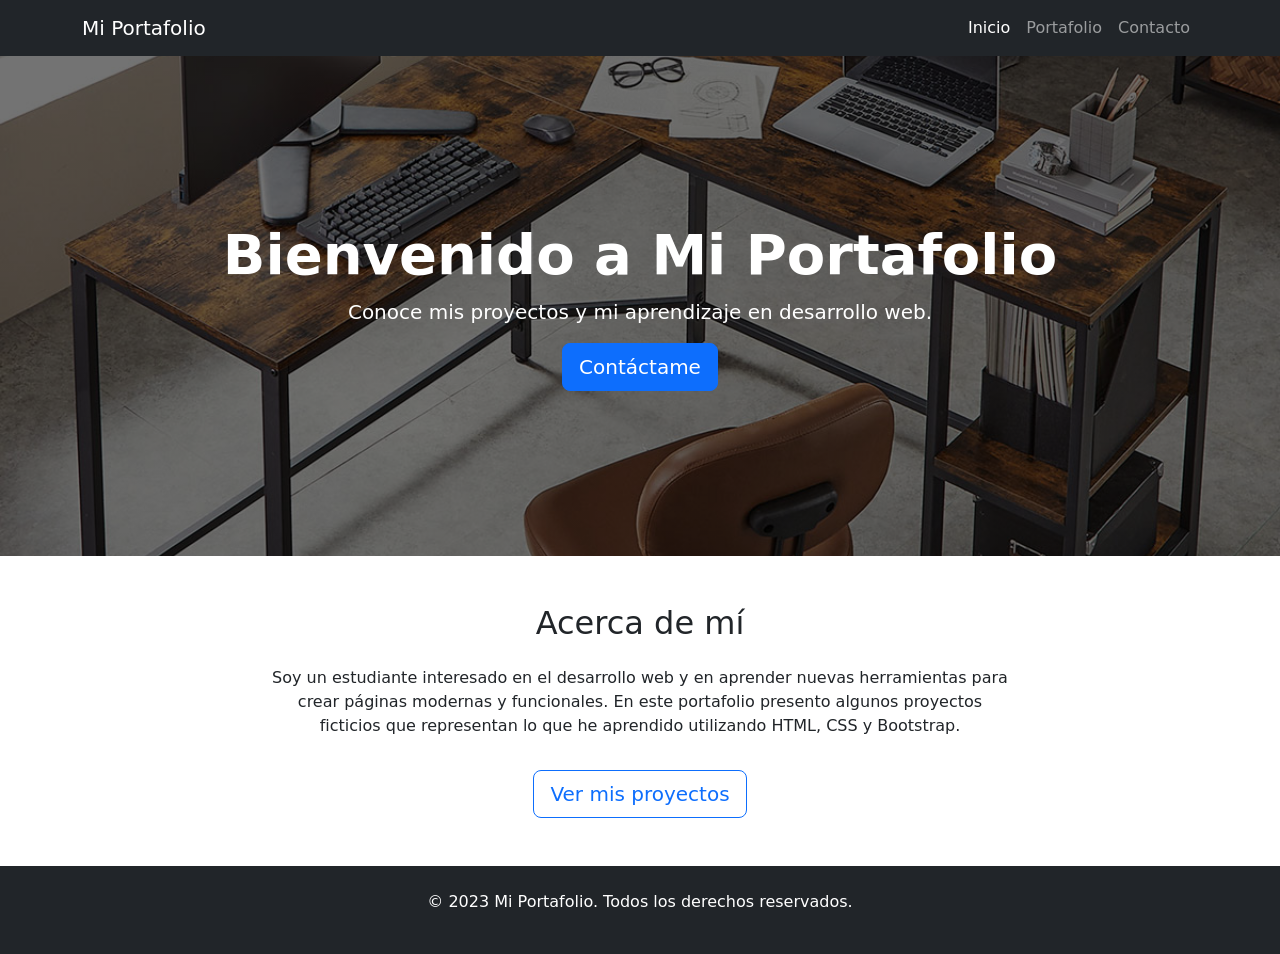
<file: index.html>
<!DOCTYPE html>
<html lang="es">
<head>
    <meta charset="UTF-8">
    <meta name="viewport" content="width=device-width, initial-scale=1.0">
    <title>Mi Portafolio | Inicio</title>

    <link href="https://cdn.jsdelivr.net/npm/bootstrap@5.3.8/dist/css/bootstrap.min.css" rel="stylesheet">
    <link rel="stylesheet" href="css/estilos.css">
</head>
<body> 
<!--
Estructura principal de HTML5 utilizada en este proyecto:

nav: contiene la barra de navegación del sitio.
header: representa el encabezado principal de la página.
section: organiza el contenido en diferentes secciones.
body: contiene todo el contenido visible de la página.
footer: representa el pie de página del sitio.
h1, h2 y p: se utilizan para títulos, subtítulos y párrafos.
a: permite crear enlaces y botones hacia otras páginas.
Bootstrap: se utiliza para crear un diseño responsivo adaptable
a diferentes tamaños de pantalla.
-->

<nav class="navbar navbar-expand-lg navbar-dark bg-dark">
    <div class="container">
        <a class="navbar-brand" href="index.html">Mi Portafolio</a>

        <button class="navbar-toggler" type="button" data-bs-toggle="collapse"
            data-bs-target="#menuNavegacion" aria-controls="menuNavegacion"
            aria-expanded="false" aria-label="Abrir menú">
            <span class="navbar-toggler-icon"></span>
        </button>

        <div class="collapse navbar-collapse" id="menuNavegacion">
            <ul class="navbar-nav ms-auto">
                <li class="nav-item">
                    <a class="nav-link active" href="index.html">Inicio</a>
                </li>

                <li class="nav-item">
                    <a class="nav-link" href="portafolio.html">Portafolio</a>
                </li>

                <li class="nav-item">
                    <a class="nav-link" href="contacto.html">Contacto</a>
                </li>
            </ul>
        </div>
    </div>
</nav>

<header class="encabezado-principal d-flex align-items-center text-center text-white">
    <div class="container">
        <h1 class="display-4 fw-bold">Bienvenido a Mi Portafolio</h1>
        <p class="lead">Conoce mis proyectos y mi aprendizaje en desarrollo web.</p>
        <a href="contacto.html" class="btn btn-primary btn-lg">Contáctame</a>
    </div>
</header>

<section class="py-5" id="acerca">
    <div class="container">
        <div class="row align-items-center">
            <div class="col-md-8 mx-auto text-center">
                <h2 class="mb-4">Acerca de mí</h2>

                <p>
                    Soy un estudiante interesado en el desarrollo web y en aprender
                    nuevas herramientas para crear páginas modernas y funcionales.
                    En este portafolio presento algunos proyectos ficticios que
                    representan lo que he aprendido utilizando HTML, CSS y Bootstrap.
                </p>

                <a href="portafolio.html" class="btn btn-outline-primary btn-lg mt-3">
                    Ver mis proyectos
                </a>
            </div>
        </div>
    </div>
</section>
<footer class="bg-dark text-white text-center py-4">
    <div class="container">
        <p>&copy; 2023 Mi Portafolio. Todos los derechos reservados.</p>
    </div>
</footer>

    <script src="https://cdn.jsdelivr.net/npm/bootstrap@5.3.8/dist/js/bootstrap.bundle.min.js"></script>
    
    <script src="script.js"></script>
</body>
</html>
</file>
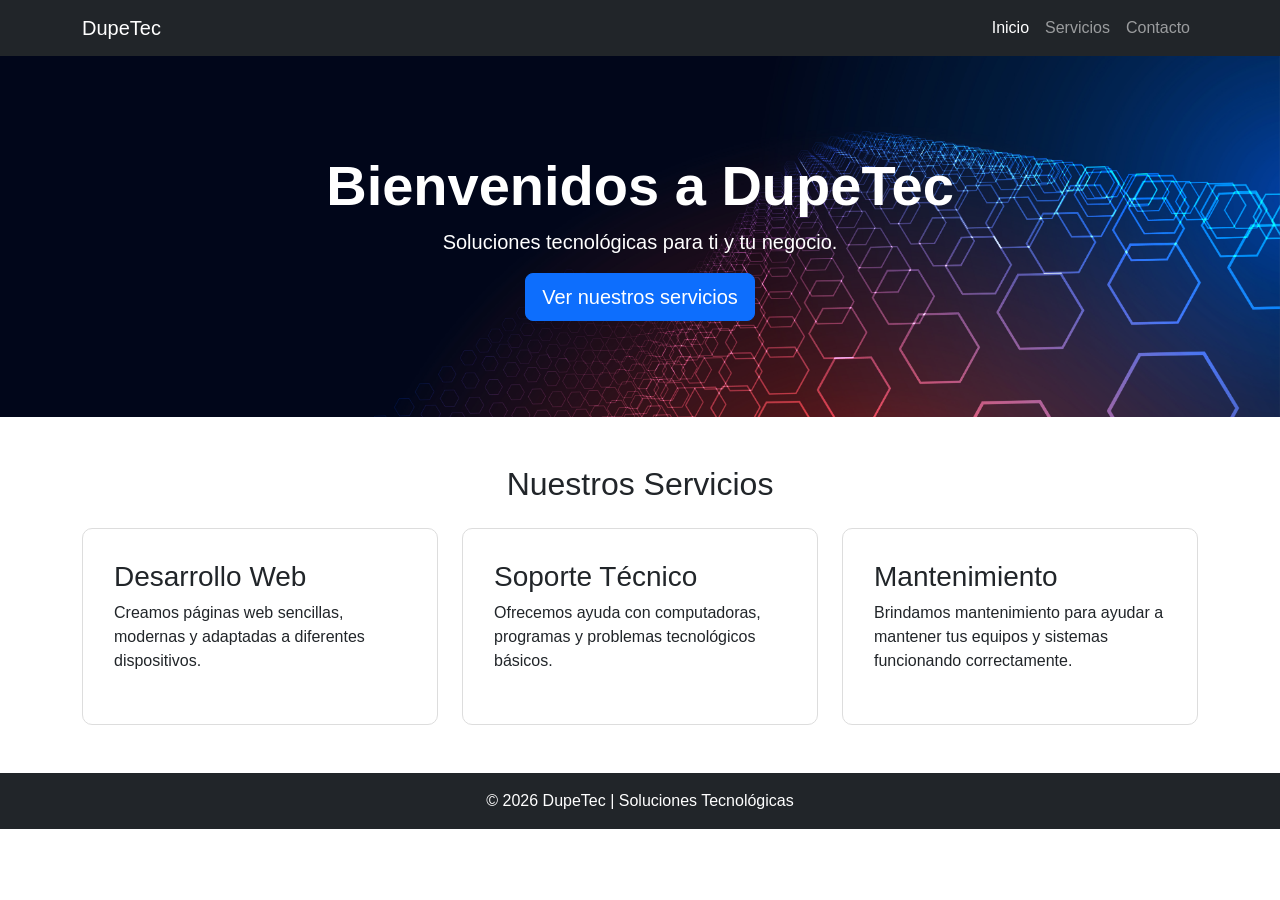
<file: Pagina Con Bootstrap/index.html>
<!DOCTYPE html>
<html lang="es">
<!-- HEAD: contiene información de la página, Bootstrap y el archivo CSS -->
<head>
    <meta charset="UTF-8">
    <meta name="viewport" content="width=device-width, initial-scale=1.0">

    <title>DupeTec | Inicio</title>

<!-- Bootstrap CSS -->
<link href="https://cdn.jsdelivr.net/npm/bootstrap@5.3.8/dist/css/bootstrap.min.css" rel="stylesheet">

<!-- CSS personalizado -->
<link rel="stylesheet" href="css/estilos.css">    
</head>
<!-- BODY: contiene todo el contenido visible de la página web -->
<body>
<!--
Estructura principal de HTML5:
header: representa el encabezado de la página.
nav: contiene el menú de navegación.
main: contiene el contenido principal.
section: organiza el contenido en diferentes secciones.
footer: representa el pie de página.
-->

<!-- NAV: contiene el menú de navegación entre las páginas del sitio --> 
<nav class="navbar navbar-expand-lg bg-dark navbar-dark">
    <div class="container">
        <a class="navbar-brand" href="index.html">DupeTec</a>

        <button class="navbar-toggler" type="button" data-bs-toggle="collapse"
            data-bs-target="#menuPrincipal" aria-controls="menuPrincipal"
            aria-expanded="false" aria-label="Abrir menú">
            <span class="navbar-toggler-icon"></span>
        </button>

        <div class="collapse navbar-collapse" id="menuPrincipal">
            <ul class="navbar-nav ms-auto">
                <li class="nav-item">
                    <a class="nav-link active" href="index.html">Inicio</a>
                </li>

                <li class="nav-item">
                    <a class="nav-link" href="servicios.html">Servicios</a>
                </li>

                <li class="nav-item">
                    <a class="nav-link" href="contacto.html">Contacto</a>
                </li>
            </ul>
        </div>
    </div>
</nav>

<!-- SECTION: organiza la sección principal de bienvenida de la página --> 
<section id="inicio" class="bg-light py-5">
    <div class="container text-center py-5">
        <h1 class="display-4 fw-bold">Bienvenidos a DupeTec</h1>

        <p class="lead">
            Soluciones tecnológicas para ti y tu negocio.
        </p>

        <a href="servicios.html" class="btn btn-primary btn-lg">
            Ver nuestros servicios
        </a>
    </div>
</section>

<!-- SECTION: organiza el contenido relacionado con los servicios --> 
<section class="container my-5">
    <h2 class="text-center mb-4">Nuestros Servicios</h2>

    <div class="row g-4">

        <div class="col-md-4">
            <div class="card h-100">
                <div class="card-body">
                    <h3 class="card-title">Desarrollo Web</h3>
                    <p class="card-text">
                        Creamos páginas web sencillas, modernas y adaptadas a diferentes dispositivos.
                    </p>
                </div>
            </div>
        </div>

        <div class="col-md-4">
            <div class="card h-100">
                <div class="card-body">
                    <h3 class="card-title">Soporte Técnico</h3>
                    <p class="card-text">
                        Ofrecemos ayuda con computadoras, programas y problemas tecnológicos básicos.
                    </p>
                </div>
            </div>
        </div>

        <div class="col-md-4">
            <div class="card h-100">
                <div class="card-body">
                    <h3 class="card-title">Mantenimiento</h3>
                    <p class="card-text">
                        Brindamos mantenimiento para ayudar a mantener tus equipos y sistemas funcionando correctamente.
                    </p>
                </div>
            </div>
        </div>

    </div>
</section>

<!-- FOOTER: contiene la información final y el pie de página del sitio --> 
<footer class="bg-dark text-white text-center py-3">
    <div class="container">
        <p class="mb-0">&copy; 2026 DupeTec | Soluciones Tecnológicas</p>
    </div>
</footer>

<!-- JavaScript de Bootstrap -->
<script src="https://cdn.jsdelivr.net/npm/bootstrap@5.3.8/dist/js/bootstrap.bundle.min.js"></script>
</body>

</html>
</file>
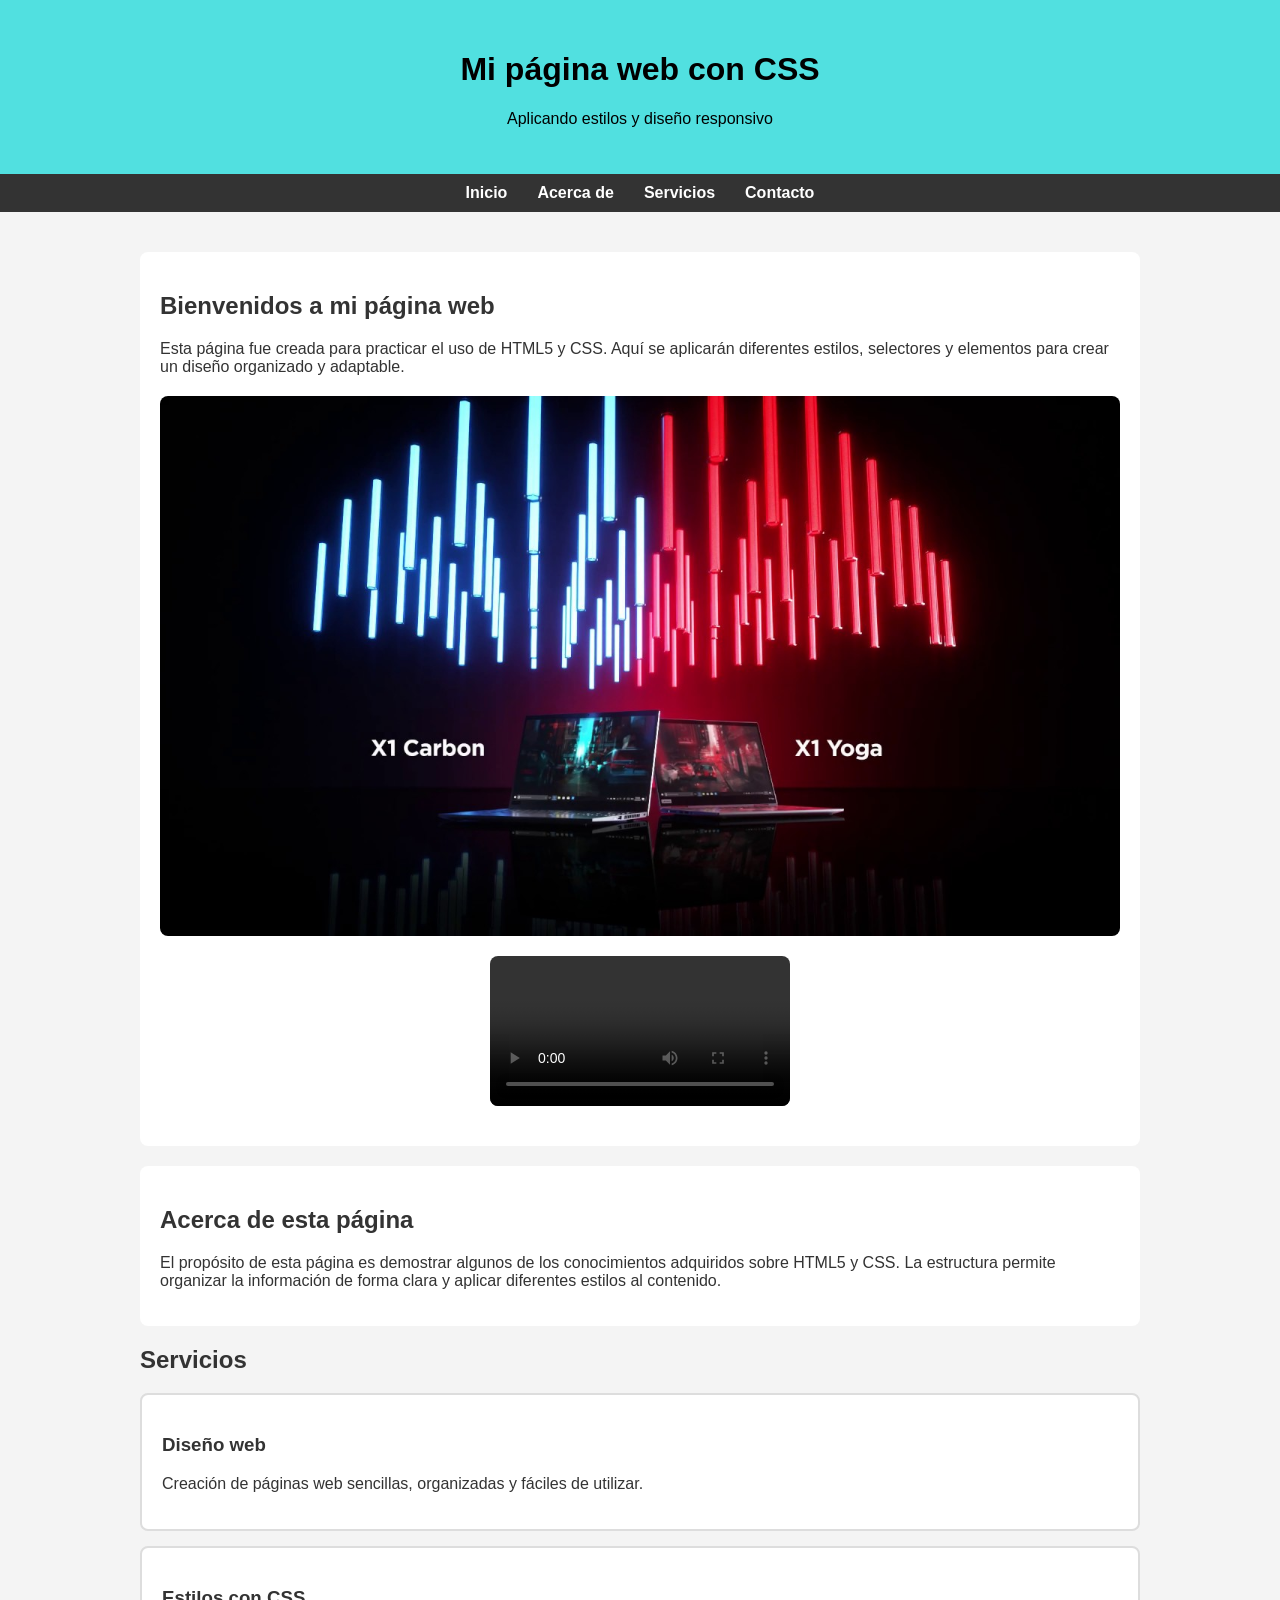
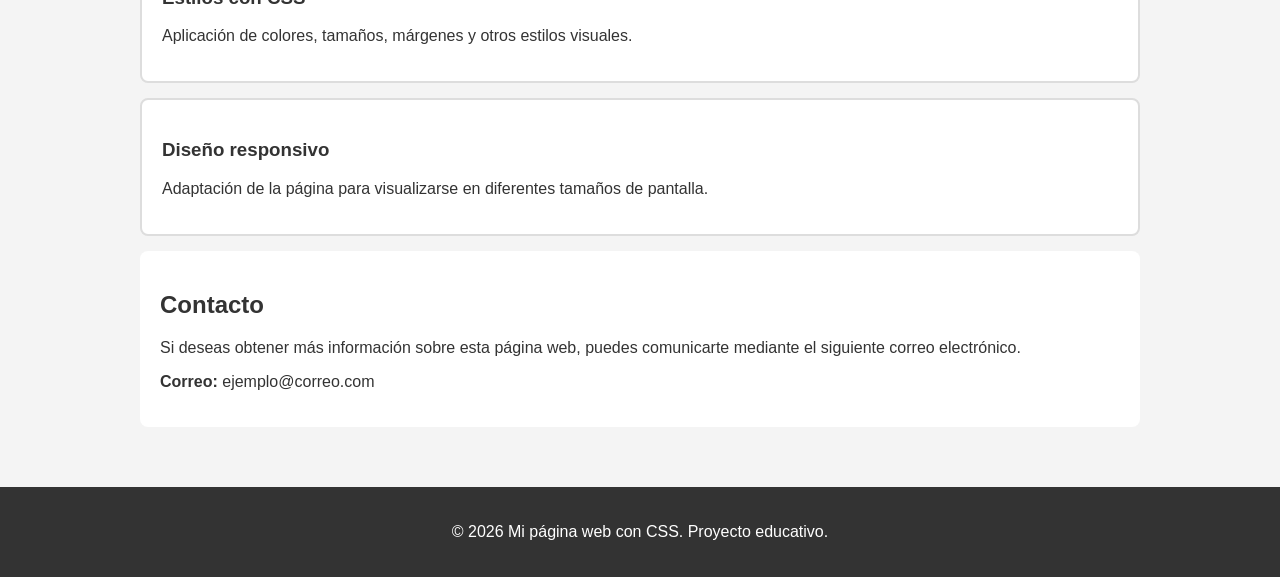
<file: Pagina Con CSS/index.html>
<!DOCTYPE html>
<html lang="es">

<head>
    <meta charset="UTF-8">
    <meta name="viewport" content="width=device-width, initial-scale=1.0">
    <title>Mi página web con CSS</title>
<link rel="stylesheet" href="estilos.css">    
</head>

<body>

    <!-- 
    Esta página utiliza la estructura semántica de HTML5.
    Las etiquetas header, nav, main, section, article y footer
    ayudan a organizar el contenido de una manera clara.
    -->

    <header>
        <h1>Mi página web con CSS</h1>
        <p>Aplicando estilos y diseño responsivo</p>
    </header>
<nav>
    <ul>
        <li><a href="#inicio">Inicio</a></li>
        <li><a href="#acerca">Acerca de</a></li>
        <li><a href="#servicios">Servicios</a></li>
        <li><a href="#contacto">Contacto</a></li>
    </ul>
</nav>

<main>

    <!-- La etiqueta main contiene el contenido principal de la página. -->
    <section id="inicio">
        <h2>Bienvenidos a mi página web</h2>
        <p>
            Esta página fue creada para practicar el uso de HTML5 y CSS.
            Aquí se aplicarán diferentes estilos, selectores y elementos
            para crear un diseño organizado y adaptable.
        </p>

    <img src="imagenes/imagen.jpg" alt="Imagen de ejemplo" class="imagen-principal">
    
<video controls>
    <source src="video/evidencia.mp4" type="video/mp4">
    Tu navegador no soporta la reproducción de video.
</video>        
    </section>

   <!-- Esta sección presenta información general sobre la página. -->
<section id="acerca">
    <h2>Acerca de esta página</h2>
    <p>
        El propósito de esta página es demostrar algunos de los conocimientos
        adquiridos sobre HTML5 y CSS. La estructura permite organizar la
        información de forma clara y aplicar diferentes estilos al contenido.
    </p>
</section> 

<!-- La sección de servicios utiliza artículos para separar cada contenido. -->
<section id="servicios">
    <h2>Servicios</h2>

    <article class="tarjeta">
        <h3>Diseño web</h3>
        <p>Creación de páginas web sencillas, organizadas y fáciles de utilizar.</p>
    </article>

    <article class="tarjeta">
        <h3>Estilos con CSS</h3>
        <p>Aplicación de colores, tamaños, márgenes y otros estilos visuales.</p>
    </article>

    <article class="tarjeta">
        <h3>Diseño responsivo</h3>
        <p>Adaptación de la página para visualizarse en diferentes tamaños de pantalla.</p>
    </article>
</section>

<!-- Esta sección contiene la información de contacto. -->
<section id="contacto">
    <h2>Contacto</h2>
    <p>
        Si deseas obtener más información sobre esta página web,
        puedes comunicarte mediante el siguiente correo electrónico.
    </p>
    <p><strong>Correo:</strong> ejemplo@correo.com</p>
</section>
</main>

<!-- El footer contiene la información final de la página. -->
<footer>
    <p>&copy; 2026 Mi página web con CSS. Proyecto educativo.</p>
</footer>

</body>

</html>
</file>
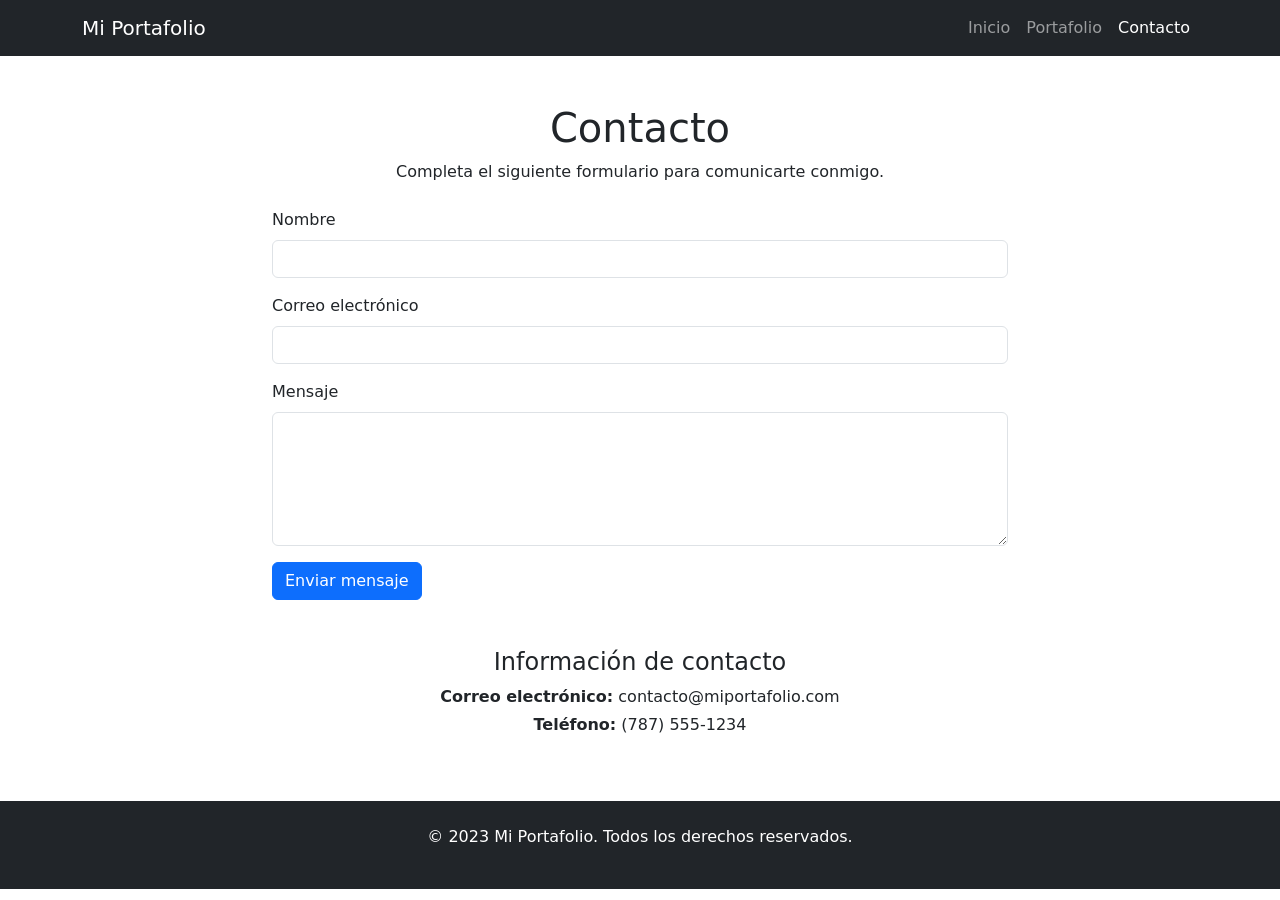
<file: contacto.html>
<!DOCTYPE html>
<html lang="es">
<head>
    <meta charset="UTF-8">
    <meta name="viewport" content="width=device-width, initial-scale=1.0">
    <title>Mi Portafolio | Contacto</title>
    <link href="https://cdn.jsdelivr.net/npm/bootstrap@5.3.8/dist/css/bootstrap.min.css" rel="stylesheet">
    <link rel="stylesheet" href="css/estilos.css">  
</head>
<body>
    <!--
Esta página utiliza HTML5 y Bootstrap para crear el área de contacto.
nav: permite navegar entre las diferentes páginas del sitio.
main: contiene el contenido principal de la página.
form: contiene los campos de nombre, correo electrónico y mensaje.
Bootstrap se utiliza para dar estilo al formulario y validar los campos requeridos.
El diseño responsivo permite adaptar el contenido a diferentes tamaños de pantalla.
-->

    <nav class="navbar navbar-expand-lg navbar-dark bg-dark">
    <div class="container">
        <a class="navbar-brand" href="index.html">Mi Portafolio</a>

        <button class="navbar-toggler" type="button" data-bs-toggle="collapse"
            data-bs-target="#menuNavegacion" aria-controls="menuNavegacion"
            aria-expanded="false" aria-label="Abrir menú">
            <span class="navbar-toggler-icon"></span>
        </button>

        <div class="collapse navbar-collapse" id="menuNavegacion">
            <ul class="navbar-nav ms-auto">
                <li class="nav-item">
                    <a class="nav-link" href="index.html">Inicio</a>
                </li>

                <li class="nav-item">
                    <a class="nav-link" href="portafolio.html">Portafolio</a>
                </li>

                <li class="nav-item">
                    <a class="nav-link active" href="contacto.html">Contacto</a>
                </li>
            </ul>
        </div>
    </div>
</nav>

<main class="container py-5">
    <div class="row justify-content-center">
        <div class="col-md-8">

            <div class="text-center mb-4">
                <h1>Contacto</h1>
                <p>Completa el siguiente formulario para comunicarte conmigo.</p>
            </div>

          <form class="needs-validation" novalidate>

                <div class="mb-3">
                    <label for="nombre" class="form-label">Nombre</label>
                    <input type="text" class="form-control" id="nombre" required>
                    <div class="invalid-feedback">
    Por favor, escribe tu nombre.
</div>
                </div>

                <div class="mb-3">
                    <label for="correo" class="form-label">Correo electrónico</label>
                    <input type="email" class="form-control" id="correo" required>
                    <div class="invalid-feedback">
    Por favor, escribe un correo electrónico válido.
</div>
                </div>

                <div class="mb-3">
                    <label for="mensaje" class="form-label">Mensaje</label>
                    <textarea class="form-control" id="mensaje" rows="5" required></textarea>
                    <div class="invalid-feedback">
    Por favor, escribe un mensaje.
</div>
                </div>

                <button type="submit" class="btn btn-primary">
                    Enviar mensaje
                </button>
</form>
<div class="mt-5 text-center">
    <h2 class="h4">Información de contacto</h2>

    <p class="mb-1">
        <strong>Correo electrónico:</strong> contacto@miportafolio.com
    </p>

    <p>
        <strong>Teléfono:</strong> (787) 555-1234
    </p>
</div>
        </div>
    </div>
</main>

<script>
    (() => {
        'use strict'

        const forms = document.querySelectorAll('.needs-validation')

        Array.from(forms).forEach(form => {
            form.addEventListener('submit', event => {
                if (!form.checkValidity()) {
                    event.preventDefault()
                    event.stopPropagation()
                }

                form.classList.add('was-validated')
            }, false)
        })
    })()
</script>
<footer class="bg-dark text-white text-center py-4">
    <div class="container">
        <p>&copy; 2023 Mi Portafolio. Todos los derechos reservados.</p>
    </div>
</footer>

    <script src="https://cdn.jsdelivr.net/npm/bootstrap@5.3.8/dist/js/bootstrap.bundle.min.js"></script>
</body>
</html>
</file>
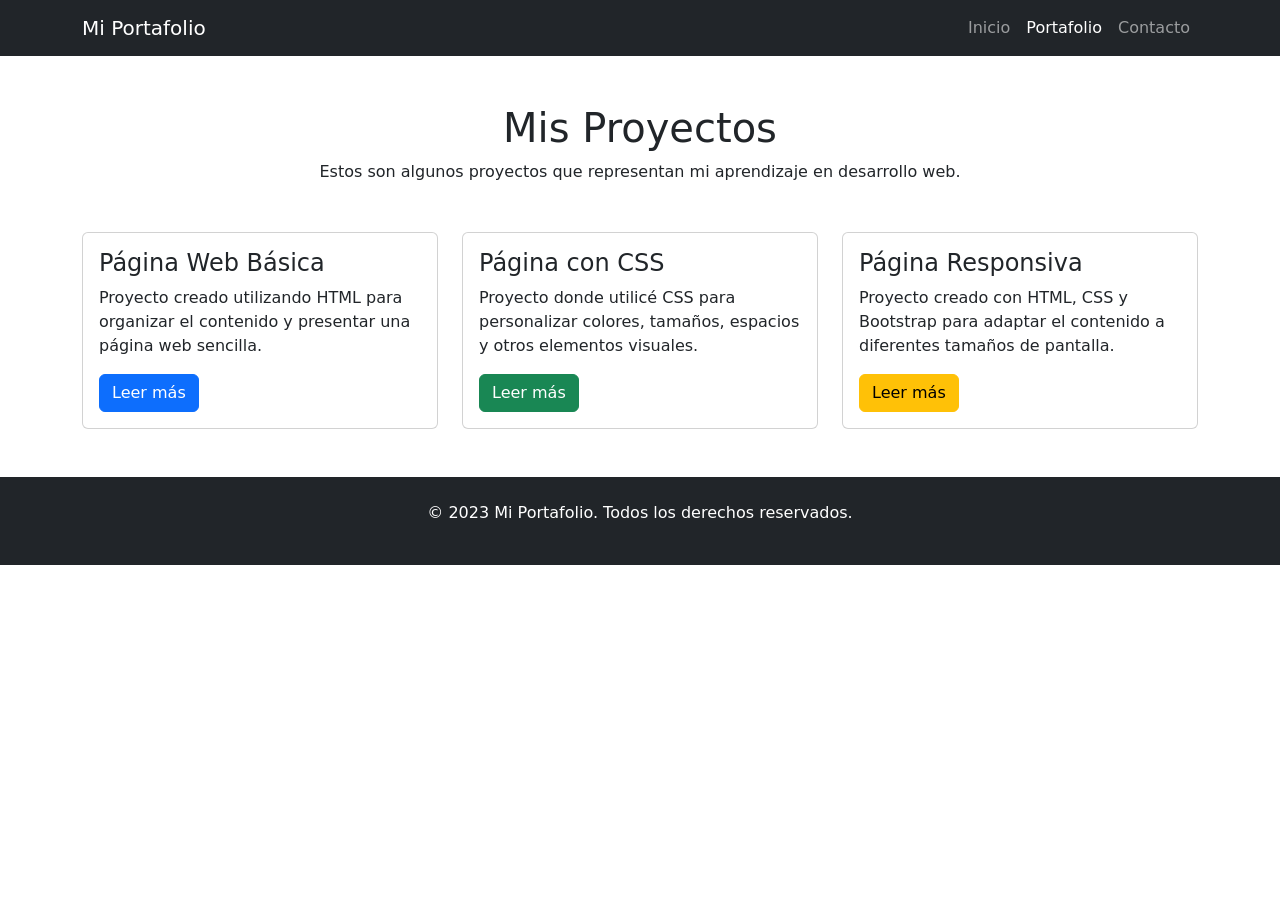
<file: portafolio.html>
<!DOCTYPE html>
<html lang="es">
<head>
    <meta charset="UTF-8">
    <meta name="viewport" content="width=device-width, initial-scale=1.0">
    <title>Mi Portafolio | Proyectos</title>

    <link href="https://cdn.jsdelivr.net/npm/bootstrap@5.3.8/dist/css/bootstrap.min.css" rel="stylesheet">
    <link rel="stylesheet" href="css/estilos.css">

</head>
<body>
 <!--
Esta página utiliza HTML5 y Bootstrap para presentar los proyectos.
nav: contiene la navegación entre las páginas del sitio.
main: contiene el contenido principal del portafolio.
Las tarjetas de Bootstrap organizan los proyectos de forma responsiva.
Los enlaces "Leer más" permiten acceder al detalle de cada proyecto.
-->   

<nav class="navbar navbar-expand-lg navbar-dark bg-dark">
    <div class="container">
        <a class="navbar-brand" href="index.html">Mi Portafolio</a>

        <button class="navbar-toggler" type="button" data-bs-toggle="collapse"
            data-bs-target="#menuNavegacion" aria-controls="menuNavegacion"
            aria-expanded="false" aria-label="Abrir menú">
            <span class="navbar-toggler-icon"></span>
        </button>

        <div class="collapse navbar-collapse" id="menuNavegacion">
            <ul class="navbar-nav ms-auto">
                <li class="nav-item">
                    <a class="nav-link" href="index.html">Inicio</a>
                </li>

                <li class="nav-item">
                    <a class="nav-link active" href="portafolio.html">Portafolio</a>
                </li>

                <li class="nav-item">
                    <a class="nav-link" href="contacto.html">Contacto</a>
                </li>
            </ul>
        </div>
    </div>
</nav>    
    
<main class="container py-5">
    <div class="text-center mb-5">
        <h1>Mis Proyectos</h1>
        <p>Estos son algunos proyectos que representan mi aprendizaje en desarrollo web.</p>
    </div>

    <div class="row g-4">

        <div class="col-md-4">
            <div class="card h-100">
                <div class="card-body">
                    <h2 class="card-title h4">Página Web Básica</h2>
                    <p class="card-text">
                        Proyecto creado utilizando HTML para organizar el contenido
                        y presentar una página web sencilla.
                    </p>
                    <a href="Pagina Web Basica/index.html" class="btn btn-primary">Leer más</a>
                </div>
            </div>
        </div>

        <div class="col-md-4">
            <div class="card h-100">
                <div class="card-body">
                    <h2 class="card-title h4">Página con CSS</h2>
                    <p class="card-text">
                        Proyecto donde utilicé CSS para personalizar colores,
                        tamaños, espacios y otros elementos visuales.
                    </p>
                    <a href="pagina con css/index.html" class="btn btn-success">Leer más</a>
                </div>
            </div>
        </div>

        <div class="col-md-4">
            <div class="card h-100">
                <div class="card-body">
                    <h2 class="card-title h4">Página Responsiva</h2>
                    <p class="card-text">
                        Proyecto creado con HTML, CSS y Bootstrap para adaptar
                        el contenido a diferentes tamaños de pantalla.
                    </p>
                    <a href="Pagina Con Bootstrap/index.html" class="btn btn-warning">Leer más</a>
                </div>
            </div>
        </div>

    </div>
</main>
<footer class="bg-dark text-white text-center py-4">
    <div class="container">
        <p>&copy; 2023 Mi Portafolio. Todos los derechos reservados.</p>
    </div>
</footer>
    <script src="https://cdn.jsdelivr.net/npm/bootstrap@5.3.8/dist/js/bootstrap.bundle.min.js"></script>
</body>
</html>
</file>
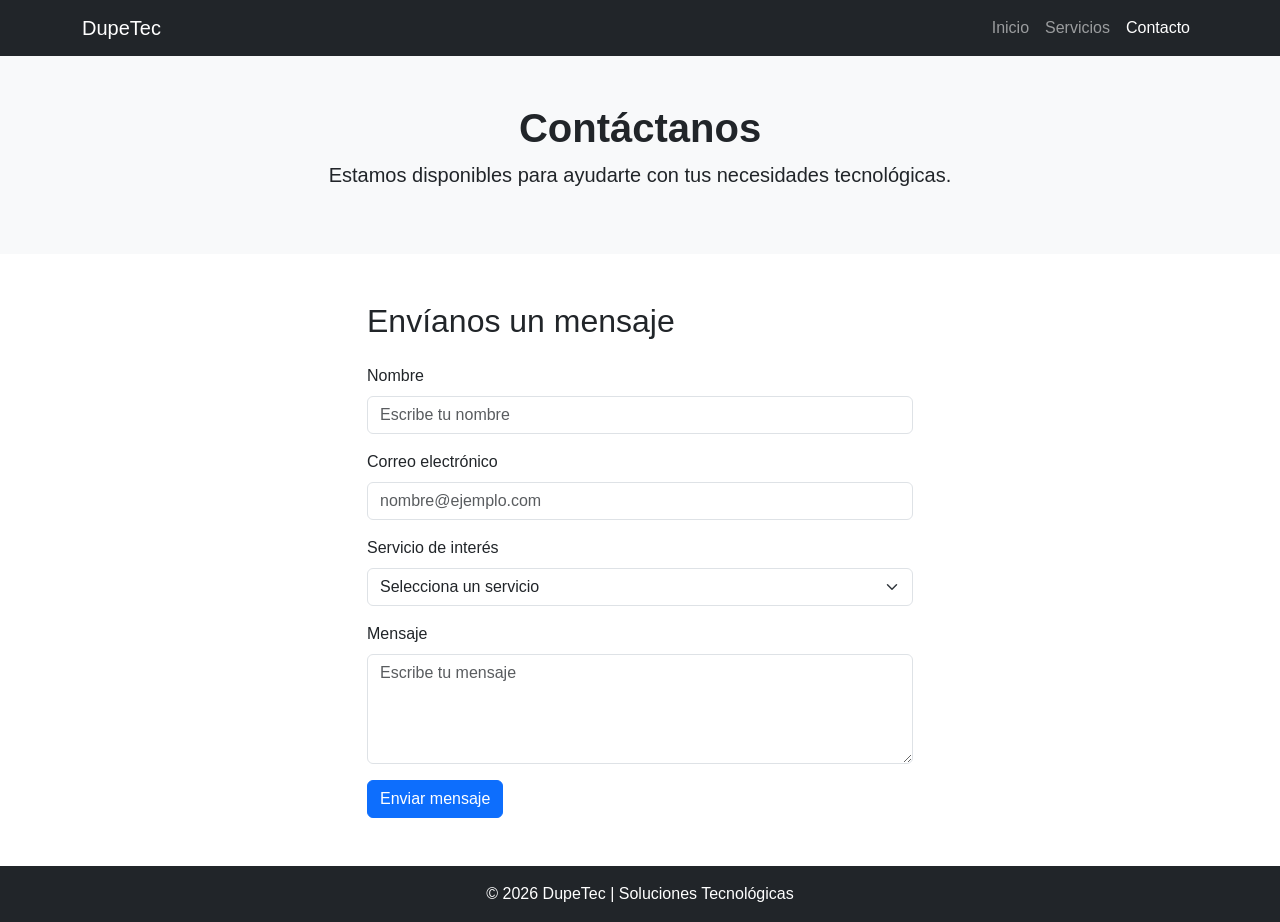
<file: Pagina Con Bootstrap/contacto.html>
<!DOCTYPE html>
<html lang="es">

<head>
    <meta charset="UTF-8">
    <meta name="viewport" content="width=device-width, initial-scale=1.0">

    <title>DupeTec | Contacto</title>

    <!-- Bootstrap CSS -->
    <link href="https://cdn.jsdelivr.net/npm/bootstrap@5.3.8/dist/css/bootstrap.min.css" rel="stylesheet">

    <!-- CSS personalizado -->
    <link rel="stylesheet" href="css/estilos.css">
</head>

<body>

<!-- Barra de navegación -->
<nav class="navbar navbar-expand-lg bg-dark navbar-dark">
    <div class="container">
        <a class="navbar-brand" href="index.html">DupeTec</a>

        <button class="navbar-toggler" type="button" data-bs-toggle="collapse"
            data-bs-target="#menuPrincipal" aria-controls="menuPrincipal"
            aria-expanded="false" aria-label="Abrir menú">
            <span class="navbar-toggler-icon"></span>
        </button>

        <div class="collapse navbar-collapse" id="menuPrincipal">
            <ul class="navbar-nav ms-auto">

                <li class="nav-item">
                    <a class="nav-link" href="index.html">Inicio</a>
                </li>

                <li class="nav-item">
                    <a class="nav-link" href="servicios.html">Servicios</a>
                </li>

                <li class="nav-item">
                    <a class="nav-link active" href="contacto.html">Contacto</a>
                </li>

            </ul>
        </div>
    </div>
</nav>   

<!-- Encabezado de Contacto -->
<section class="bg-light py-5">
    <div class="container text-center">
        <h1 class="fw-bold">Contáctanos</h1>
        <p class="lead">
            Estamos disponibles para ayudarte con tus necesidades tecnológicas.
        </p>
    </div>
</section>

<!-- Formulario de contacto -->
<main class="container my-5">
    <div class="row justify-content-center">
        <div class="col-md-8 col-lg-6">

            <h2 class="mb-4">Envíanos un mensaje</h2>

            <form>

                <div class="mb-3">
                    <label for="nombre" class="form-label">Nombre</label>
                    <input type="text" class="form-control" id="nombre"
                        placeholder="Escribe tu nombre">
                </div>

                <div class="mb-3">
                    <label for="correo" class="form-label">Correo electrónico</label>
                    <input type="email" class="form-control" id="correo"
                        placeholder="nombre@ejemplo.com">
                </div>

                <div class="mb-3">
                    <label for="servicio" class="form-label">Servicio de interés</label>
                    <select class="form-select" id="servicio">
                        <option selected>Selecciona un servicio</option>
                        <option>Desarrollo Web</option>
                        <option>Soporte Técnico</option>
                        <option>Mantenimiento</option>
                    </select>
                </div>

                <div class="mb-3">
                    <label for="mensaje" class="form-label">Mensaje</label>
                    <textarea class="form-control" id="mensaje" rows="4"
                        placeholder="Escribe tu mensaje"></textarea>
                </div>

                <button type="submit" class="btn btn-primary">
                    Enviar mensaje
                </button>

            </form>

        </div>
    </div>
</main>

<!-- Pie de página -->
<footer class="bg-dark text-white text-center py-3">
    <div class="container">
        <p class="mb-0">&copy; 2026 DupeTec | Soluciones Tecnológicas</p>
    </div>
</footer>

<!-- JavaScript de Bootstrap -->
<script src="https://cdn.jsdelivr.net/npm/bootstrap@5.3.8/dist/js/bootstrap.bundle.min.js"></script>

</body>

</html>
</file>
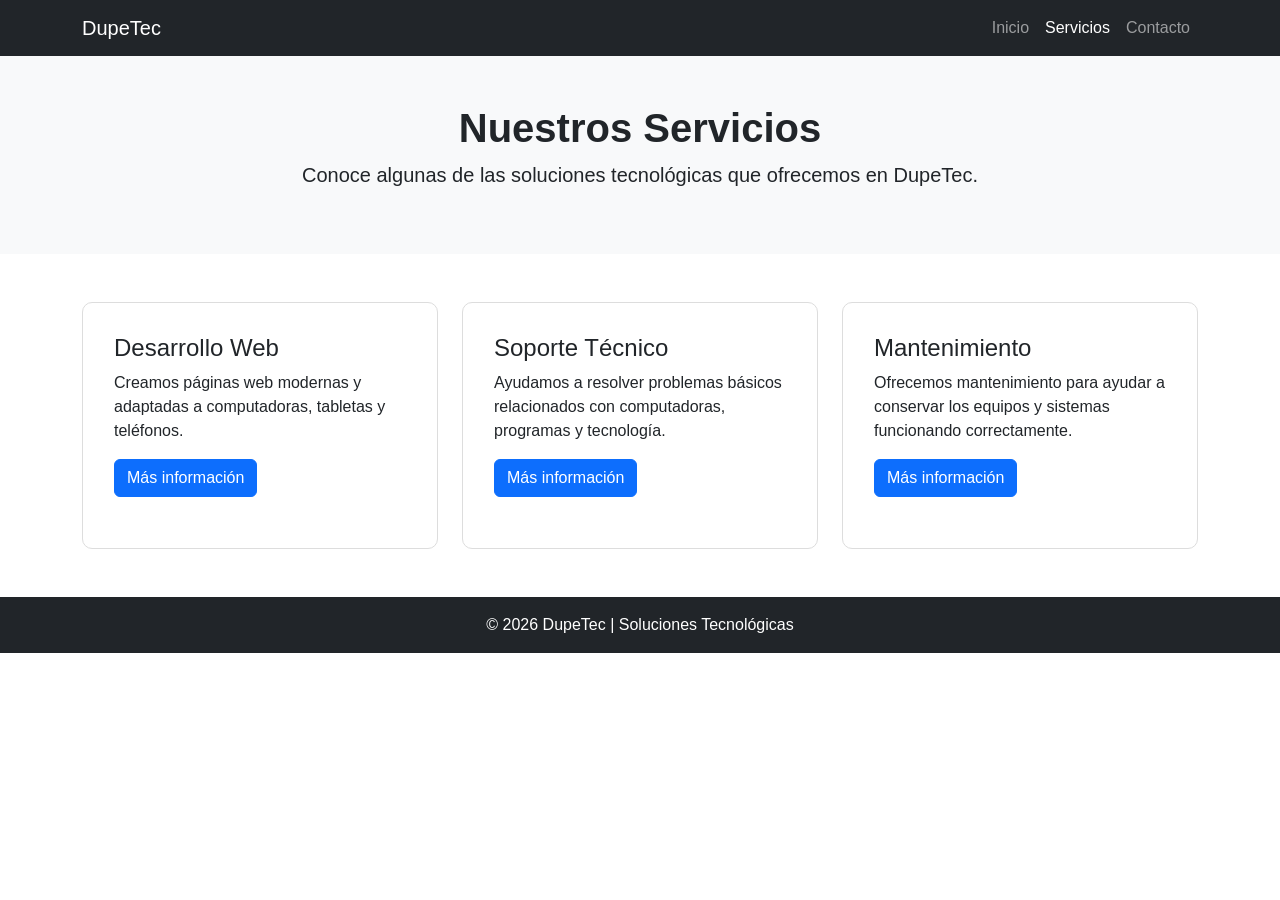
<file: Pagina Con Bootstrap/servicios.html>
<!DOCTYPE html>
<html lang="es">

<head>
    <meta charset="UTF-8">
    <meta name="viewport" content="width=device-width, initial-scale=1.0">

    <title>DupeTec | Servicios</title>

    <!-- Bootstrap CSS -->
    <link href="https://cdn.jsdelivr.net/npm/bootstrap@5.3.8/dist/css/bootstrap.min.css" rel="stylesheet">

    <!-- CSS personalizado -->
    <link rel="stylesheet" href="css/estilos.css">
</head>

<body>

<!-- Barra de navegación -->
<nav class="navbar navbar-expand-lg bg-dark navbar-dark">
    <div class="container">
        <a class="navbar-brand" href="index.html">DupeTec</a>

        <button class="navbar-toggler" type="button" data-bs-toggle="collapse"
            data-bs-target="#menuPrincipal" aria-controls="menuPrincipal"
            aria-expanded="false" aria-label="Abrir menú">
            <span class="navbar-toggler-icon"></span>
        </button>

        <div class="collapse navbar-collapse" id="menuPrincipal">
            <ul class="navbar-nav ms-auto">

                <li class="nav-item">
                    <a class="nav-link" href="index.html">Inicio</a>
                </li>

                <li class="nav-item">
                    <a class="nav-link active" href="servicios.html">Servicios</a>
                </li>

                <li class="nav-item">
                    <a class="nav-link" href="contacto.html">Contacto</a>
                </li>

            </ul>
        </div>
    </div>
</nav>    

<!-- Encabezado de Servicios -->
<section class="bg-light py-5">
    <div class="container text-center">
        <h1 class="fw-bold">Nuestros Servicios</h1>
        <p class="lead">
            Conoce algunas de las soluciones tecnológicas que ofrecemos en DupeTec.
        </p>
    </div>
</section>

<!-- Servicios -->
<main class="container my-5">
    <div class="row g-4">

        <div class="col-md-4">
            <div class="card h-100">
                <div class="card-body">
                    <h2 class="card-title h4">Desarrollo Web</h2>
                    <p class="card-text">
                        Creamos páginas web modernas y adaptadas a computadoras,
                        tabletas y teléfonos.
                    </p>
                    <a href="contacto.html" class="btn btn-primary">
                        Más información
                    </a>
                </div>
            </div>
        </div>

        <div class="col-md-4">
            <div class="card h-100">
                <div class="card-body">
                    <h2 class="card-title h4">Soporte Técnico</h2>
                    <p class="card-text">
                        Ayudamos a resolver problemas básicos relacionados con
                        computadoras, programas y tecnología.
                    </p>
                    <a href="contacto.html" class="btn btn-primary">
                        Más información
                    </a>
                </div>
            </div>
        </div>

        <div class="col-md-4">
            <div class="card h-100">
                <div class="card-body">
                    <h2 class="card-title h4">Mantenimiento</h2>
                    <p class="card-text">
                        Ofrecemos mantenimiento para ayudar a conservar los
                        equipos y sistemas funcionando correctamente.
                    </p>
                    <a href="contacto.html" class="btn btn-primary">
                        Más información
                    </a>
                </div>
            </div>
        </div>

    </div>
</main>

<!-- Pie de página -->
<footer class="bg-dark text-white text-center py-3">
    <div class="container">
        <p class="mb-0">&copy; 2026 DupeTec | Soluciones Tecnológicas</p>
    </div>
</footer>

<!-- JavaScript de Bootstrap -->
<script src="https://cdn.jsdelivr.net/npm/bootstrap@5.3.8/dist/js/bootstrap.bundle.min.js"></script>
</body>

</html>
</file>
<file: css/estilos.css>
.encabezado-principal {
    min-height: 500px;
    background-image: linear-gradient(
        rgba(0, 0, 0, 0.55),
        rgba(0, 0, 0, 0.55)
    ),
    url("../imagenes/fondo.jpg");

    background-size: cover;
    background-position: center;
    background-repeat: no-repeat;
}
</file>
<file: Pagina Con Bootstrap/css/estilos.css>
/* Selector de elemento */
body {
    font-family: Arial, sans-serif;
    background-color: #ffffff;
}

/* Selector de ID */
#inicio {
    background-image: url("../imagenes/bg.hex.jpg");
    background-size: cover;
    background-position: center;
    background-repeat: no-repeat;
    padding: 60px 20px;
    color: white;
}

/* Selector de clase y modelo de caja */
.card {
    border: 1px solid #dddddd;
    padding: 15px;
    margin-bottom: 20px;
    border-radius: 10px;
    transition: 0.3s;
}

/* Efecto sobre las tarjetas */
.card:hover {
    transform: translateY(-5px);
}
</file>
<file: Pagina Con CSS/estilos.css>
/* Estilos generales de la página */
body {
    font-family: Arial, sans-serif;
    margin: 0;
    padding: 0;
    background-color: #f4f4f4;
    color: #333333;
}

/* Estilo del encabezado */
header {
    background-color: #51e0e0;
    color: rgb(0, 0, 0);
    text-align: center;
    padding: 30px 20px;
}

/* Estilo del menú de navegación */
nav {
    background-color: #333333;
    padding: 10px;
}

nav ul {
    list-style: none;
    margin: 0;
    padding: 0;
    display: flex;
    justify-content: center;
}

nav li {
    margin: 0 15px;
}

nav a {
    color: white;
    text-decoration: none;
    font-weight: bold;
}

/* Estilo del contenido principal */
main {
    max-width: 1000px;
    margin: 20px auto;
    padding: 20px;
}

/* Selector de ID para la sección de inicio */
#inicio {
    background-color: white;
    padding: 20px;
    border-radius: 8px;
    margin-bottom: 20px;
}

/* Selector de clase y aplicación del modelo de caja */
.tarjeta {
    background-color: white;
    border: 2px solid #dddddd;
    padding: 20px;
    margin: 15px 0;
    border-radius: 8px;
}

/* Estilo para las secciones Acerca de y Contacto */
#acerca,
#contacto {
    background-color: white;
    padding: 20px;
    margin-bottom: 20px;
    border-radius: 8px;
}

/* Estilo del pie de página */
footer {
    background-color: #333333;
    color: white;
    text-align: center;
    padding: 20px;
}

/* Diseño responsivo para pantallas pequeñas */
@media (max-width: 600px) {
    header {
        padding: 20px 10px;
    }

    nav ul {
        flex-direction: column;
        align-items: center;
    }

    nav li {
        margin: 8px 0;
    }

    main {
        margin: 10px;
        padding: 10px;
    }

    .tarjeta {
        padding: 15px;
    }
}

/* Estilo de la imagen principal */
.imagen-principal {
    max-width: 100%;
    height: auto;
    display: block;
    margin: 20px auto;
    border-radius: 8px;
}

/* Estilo del video */
video {
    max-width: 100%;
    height: auto;
    display: block;
    margin: 20px auto;
    border-radius: 8px;
}
</file>
